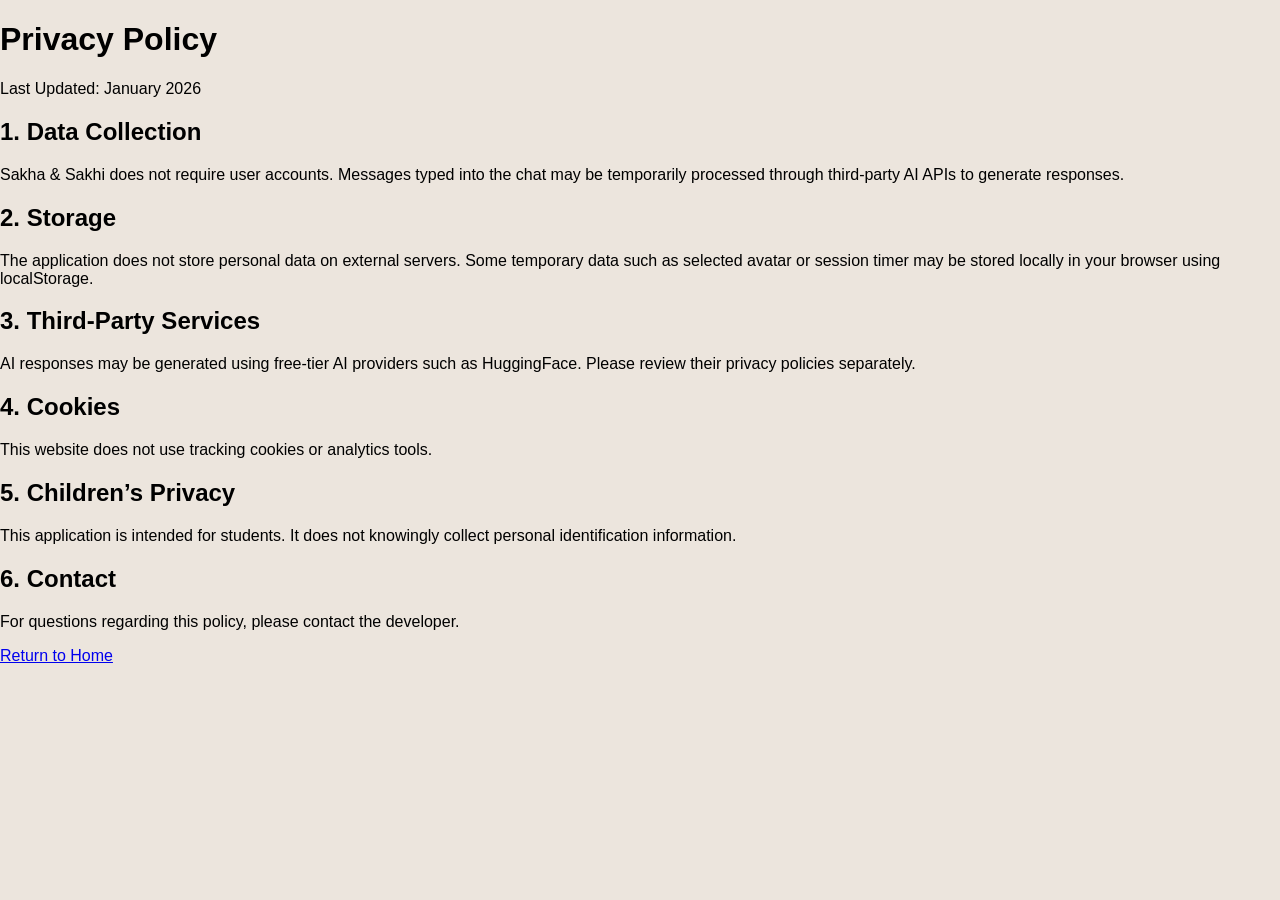
<file: privacy.html>
<!DOCTYPE html>
<html>
<head>
  <title>Privacy Policy – Sakha & Sakhi</title>
  <link rel="stylesheet" href="style.css">
</head>
<body class="light">

<div class="container">
  <h1>Privacy Policy</h1>

  <p>Last Updated: January 2026</p>

  <h2>1. Data Collection</h2>
  <p>
    Sakha & Sakhi does not require user accounts.
    Messages typed into the chat may be temporarily
    processed through third-party AI APIs to generate responses.
  </p>

  <h2>2. Storage</h2>
  <p>
    The application does not store personal data on
    external servers. Some temporary data such as
    selected avatar or session timer may be stored
    locally in your browser using localStorage.
  </p>

  <h2>3. Third-Party Services</h2>
  <p>
    AI responses may be generated using free-tier
    AI providers such as HuggingFace.
    Please review their privacy policies separately.
  </p>

  <h2>4. Cookies</h2>
  <p>
    This website does not use tracking cookies
    or analytics tools.
  </p>

  <h2>5. Children’s Privacy</h2>
  <p>
    This application is intended for students.
    It does not knowingly collect personal
    identification information.
  </p>

  <h2>6. Contact</h2>
  <p>
    For questions regarding this policy,
    please contact the developer.
  </p>

  <p><a href="index.html">Return to Home</a></p>
</div>

</body>
</html>
</file>
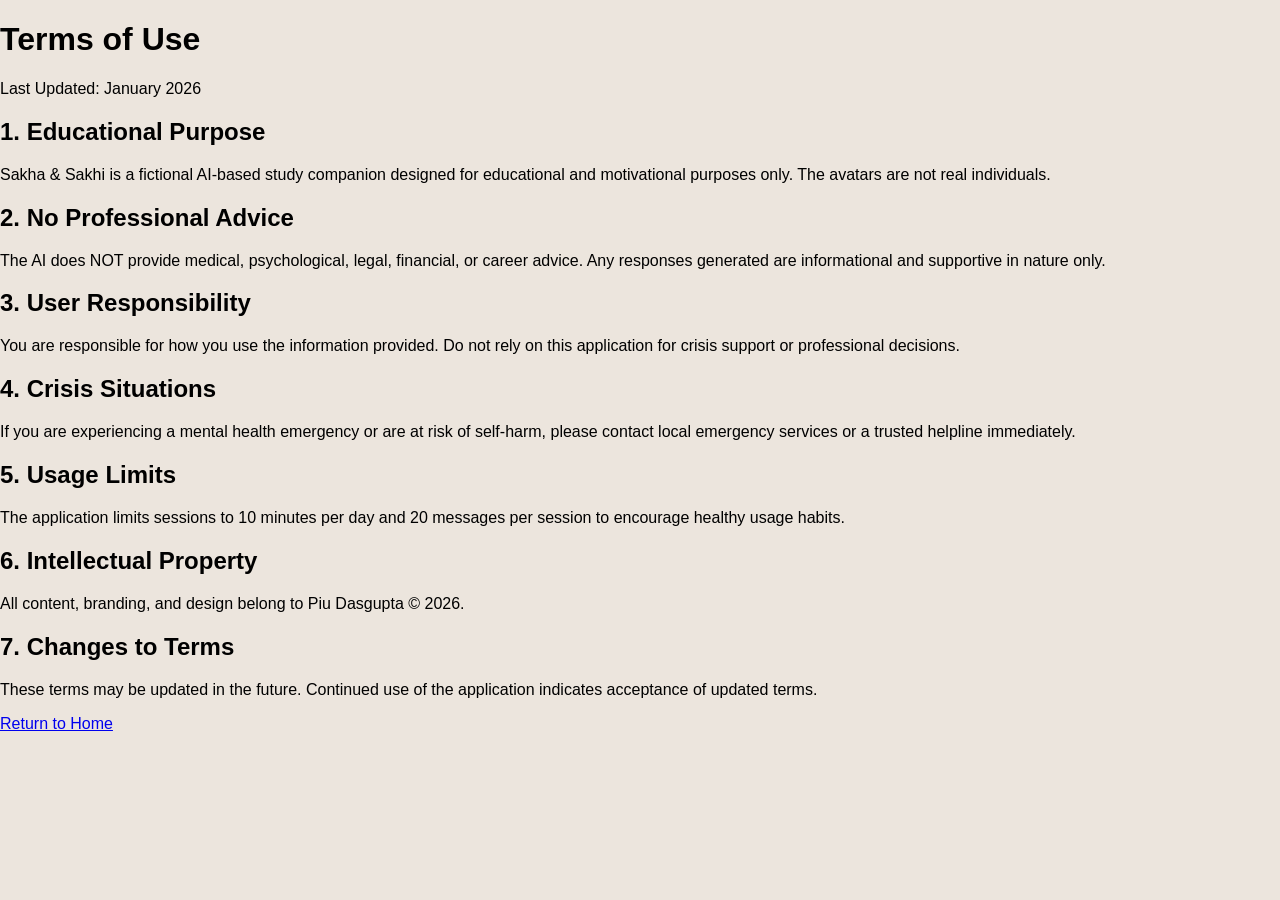
<file: terms.html>
<!DOCTYPE html>
<html>
<head>
  <title>Terms of Use – Sakha & Sakhi</title>
  <link rel="stylesheet" href="style.css">
</head>
<body class="light">

<div class="container">
  <h1>Terms of Use</h1>

  <p>Last Updated: January 2026</p>

  <h2>1. Educational Purpose</h2>
  <p>
    Sakha & Sakhi is a fictional AI-based study companion designed
    for educational and motivational purposes only.
    The avatars are not real individuals.
  </p>

  <h2>2. No Professional Advice</h2>
  <p>
    The AI does NOT provide medical, psychological, legal,
    financial, or career advice. Any responses generated are
    informational and supportive in nature only.
  </p>

  <h2>3. User Responsibility</h2>
  <p>
    You are responsible for how you use the information provided.
    Do not rely on this application for crisis support or
    professional decisions.
  </p>

  <h2>4. Crisis Situations</h2>
  <p>
    If you are experiencing a mental health emergency or are at
    risk of self-harm, please contact local emergency services
    or a trusted helpline immediately.
  </p>

  <h2>5. Usage Limits</h2>
  <p>
    The application limits sessions to 10 minutes per day and
    20 messages per session to encourage healthy usage habits.
  </p>

  <h2>6. Intellectual Property</h2>
  <p>
    All content, branding, and design belong to
    Piu Dasgupta © 2026.
  </p>

  <h2>7. Changes to Terms</h2>
  <p>
    These terms may be updated in the future. Continued use
    of the application indicates acceptance of updated terms.
  </p>

  <p><a href="index.html">Return to Home</a></p>
</div>

</body>
</html>
</file>
<file: style.css>
body {
  margin: 0;
  font-family: Arial, sans-serif;
  background: #ece5dd;
}

.chat-container {
  display: flex;
  flex-direction: column;
  height: 100vh;
}

.chat-header {
  background: #075e54;
  color: white;
  padding: 12px;
  display: flex;
  align-items: center;
  font-weight: bold;
}

.avatar {
  width: 40px;
  height: 40px;
  border-radius: 50%;
  margin-right: 10px;
}

.chat-box {
  flex: 1;
  overflow-y: auto;
  padding: 10px;
  display: flex;
  flex-direction: column;
}

.message {
  padding: 10px;
  margin: 6px 0;
  border-radius: 8px;
  max-width: 75%;
  font-size: 14px;
}

.user {
  align-self: flex-end;
  background: #dcf8c6;
}

.bot {
  align-self: flex-start;
  background: white;
}

.chat-input {
  display: flex;
  padding: 10px;
  background: #f0f0f0;
}

.chat-input input {
  flex: 1;
  padding: 10px;
  border-radius: 20px;
  border: 1px solid #ccc;
}

.chat-input button {
  margin-left: 10px;
  padding: 10px 15px;
  border-radius: 20px;
  border: none;
  background: #25d366;
  color: white;
  cursor: pointer;
}
</file>
